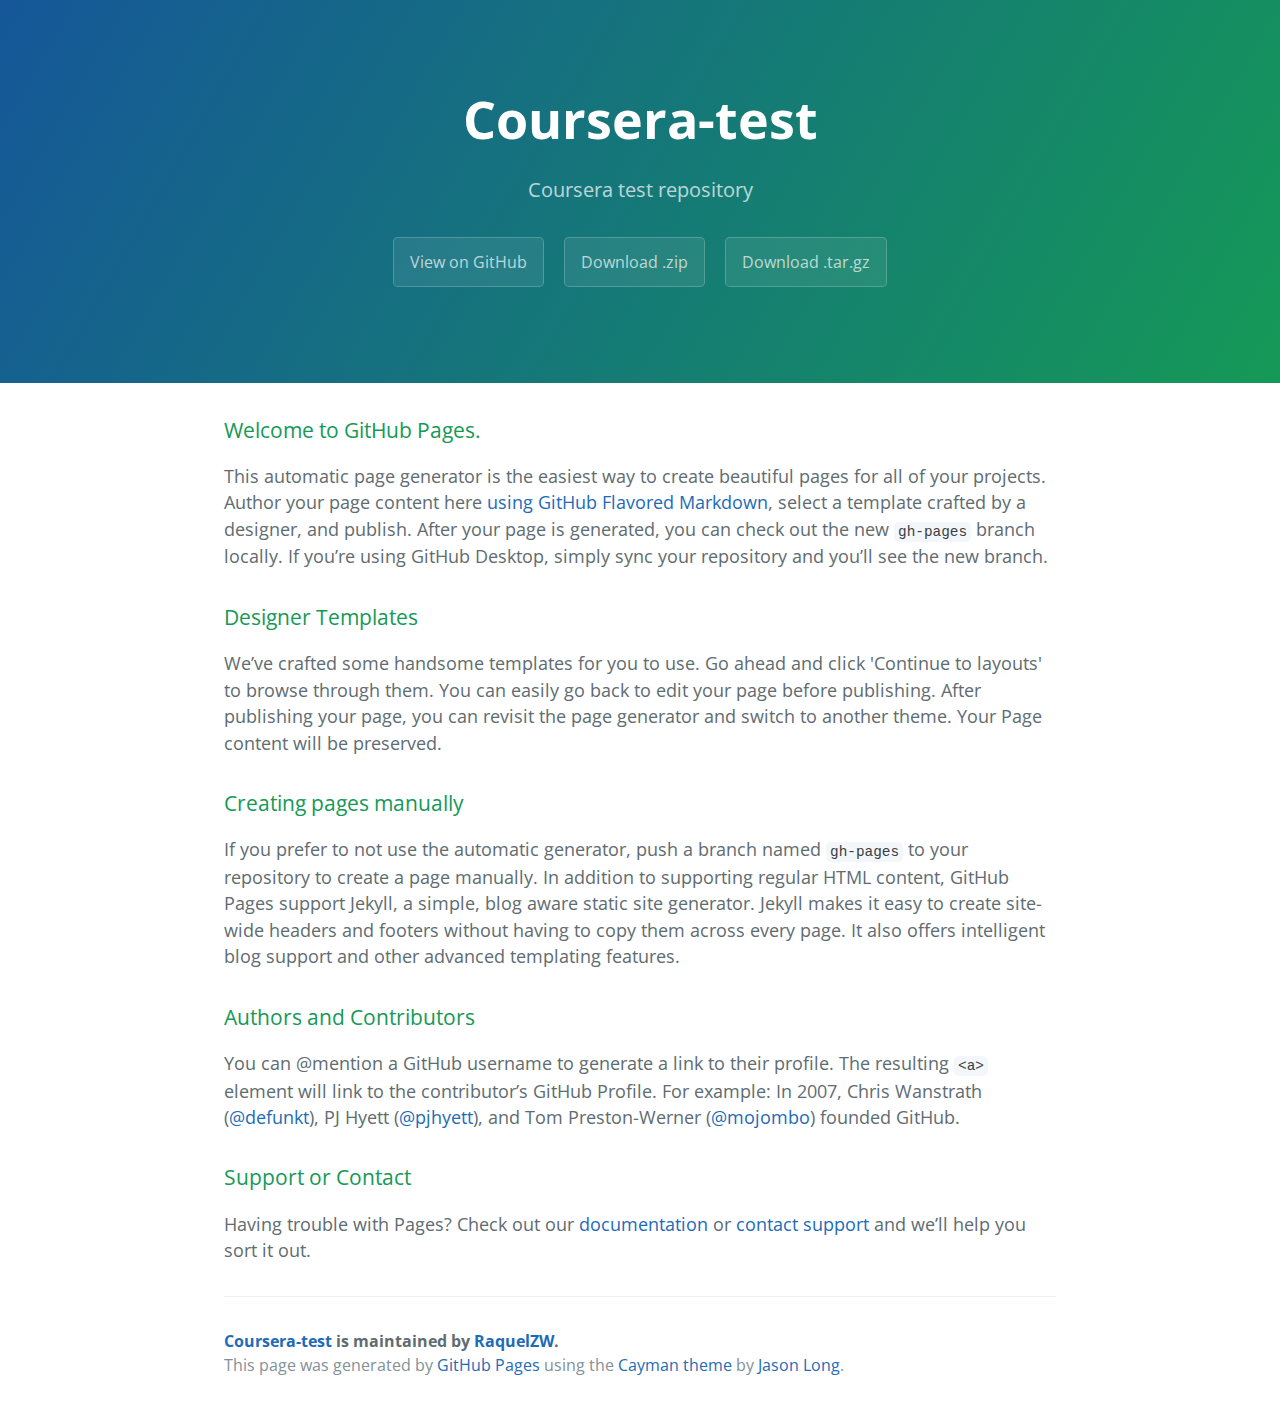
<file: index.html>
<!DOCTYPE html>
<html lang="en-us">
  <head>
    <meta charset="UTF-8">
    <title>Coursera-test by RaquelZW</title>
    <meta name="viewport" content="width=device-width, initial-scale=1">
    <link rel="stylesheet" type="text/css" href="stylesheets/normalize.css" media="screen">
    <link href='https://fonts.googleapis.com/css?family=Open+Sans:400,700' rel='stylesheet' type='text/css'>
    <link rel="stylesheet" type="text/css" href="stylesheets/stylesheet.css" media="screen">
    <link rel="stylesheet" type="text/css" href="stylesheets/github-light.css" media="screen">
  </head>
  <body>
    <section class="page-header">
      <h1 class="project-name">Coursera-test</h1>
      <h2 class="project-tagline">Coursera test repository</h2>
      <a href="https://github.com/RaquelZW/Coursera-test" class="btn">View on GitHub</a>
      <a href="https://github.com/RaquelZW/Coursera-test/zipball/master" class="btn">Download .zip</a>
      <a href="https://github.com/RaquelZW/Coursera-test/tarball/master" class="btn">Download .tar.gz</a>
    </section>

    <section class="main-content">
      <h3>
<a id="welcome-to-github-pages" class="anchor" href="#welcome-to-github-pages" aria-hidden="true"><span aria-hidden="true" class="octicon octicon-link"></span></a>Welcome to GitHub Pages.</h3>

<p>This automatic page generator is the easiest way to create beautiful pages for all of your projects. Author your page content here <a href="https://guides.github.com/features/mastering-markdown/">using GitHub Flavored Markdown</a>, select a template crafted by a designer, and publish. After your page is generated, you can check out the new <code>gh-pages</code> branch locally. If you’re using GitHub Desktop, simply sync your repository and you’ll see the new branch.</p>

<h3>
<a id="designer-templates" class="anchor" href="#designer-templates" aria-hidden="true"><span aria-hidden="true" class="octicon octicon-link"></span></a>Designer Templates</h3>

<p>We’ve crafted some handsome templates for you to use. Go ahead and click 'Continue to layouts' to browse through them. You can easily go back to edit your page before publishing. After publishing your page, you can revisit the page generator and switch to another theme. Your Page content will be preserved.</p>

<h3>
<a id="creating-pages-manually" class="anchor" href="#creating-pages-manually" aria-hidden="true"><span aria-hidden="true" class="octicon octicon-link"></span></a>Creating pages manually</h3>

<p>If you prefer to not use the automatic generator, push a branch named <code>gh-pages</code> to your repository to create a page manually. In addition to supporting regular HTML content, GitHub Pages support Jekyll, a simple, blog aware static site generator. Jekyll makes it easy to create site-wide headers and footers without having to copy them across every page. It also offers intelligent blog support and other advanced templating features.</p>

<h3>
<a id="authors-and-contributors" class="anchor" href="#authors-and-contributors" aria-hidden="true"><span aria-hidden="true" class="octicon octicon-link"></span></a>Authors and Contributors</h3>

<p>You can @mention a GitHub username to generate a link to their profile. The resulting <code>&lt;a&gt;</code> element will link to the contributor’s GitHub Profile. For example: In 2007, Chris Wanstrath (<a href="https://github.com/defunkt" class="user-mention">@defunkt</a>), PJ Hyett (<a href="https://github.com/pjhyett" class="user-mention">@pjhyett</a>), and Tom Preston-Werner (<a href="https://github.com/mojombo" class="user-mention">@mojombo</a>) founded GitHub.</p>

<h3>
<a id="support-or-contact" class="anchor" href="#support-or-contact" aria-hidden="true"><span aria-hidden="true" class="octicon octicon-link"></span></a>Support or Contact</h3>

<p>Having trouble with Pages? Check out our <a href="https://help.github.com/pages">documentation</a> or <a href="https://github.com/contact">contact support</a> and we’ll help you sort it out.</p>

      <footer class="site-footer">
        <span class="site-footer-owner"><a href="https://github.com/RaquelZW/Coursera-test">Coursera-test</a> is maintained by <a href="https://github.com/RaquelZW">RaquelZW</a>.</span>

        <span class="site-footer-credits">This page was generated by <a href="https://pages.github.com">GitHub Pages</a> using the <a href="https://github.com/jasonlong/cayman-theme">Cayman theme</a> by <a href="https://twitter.com/jasonlong">Jason Long</a>.</span>
      </footer>

    </section>

  
  </body>
</html>
</file>
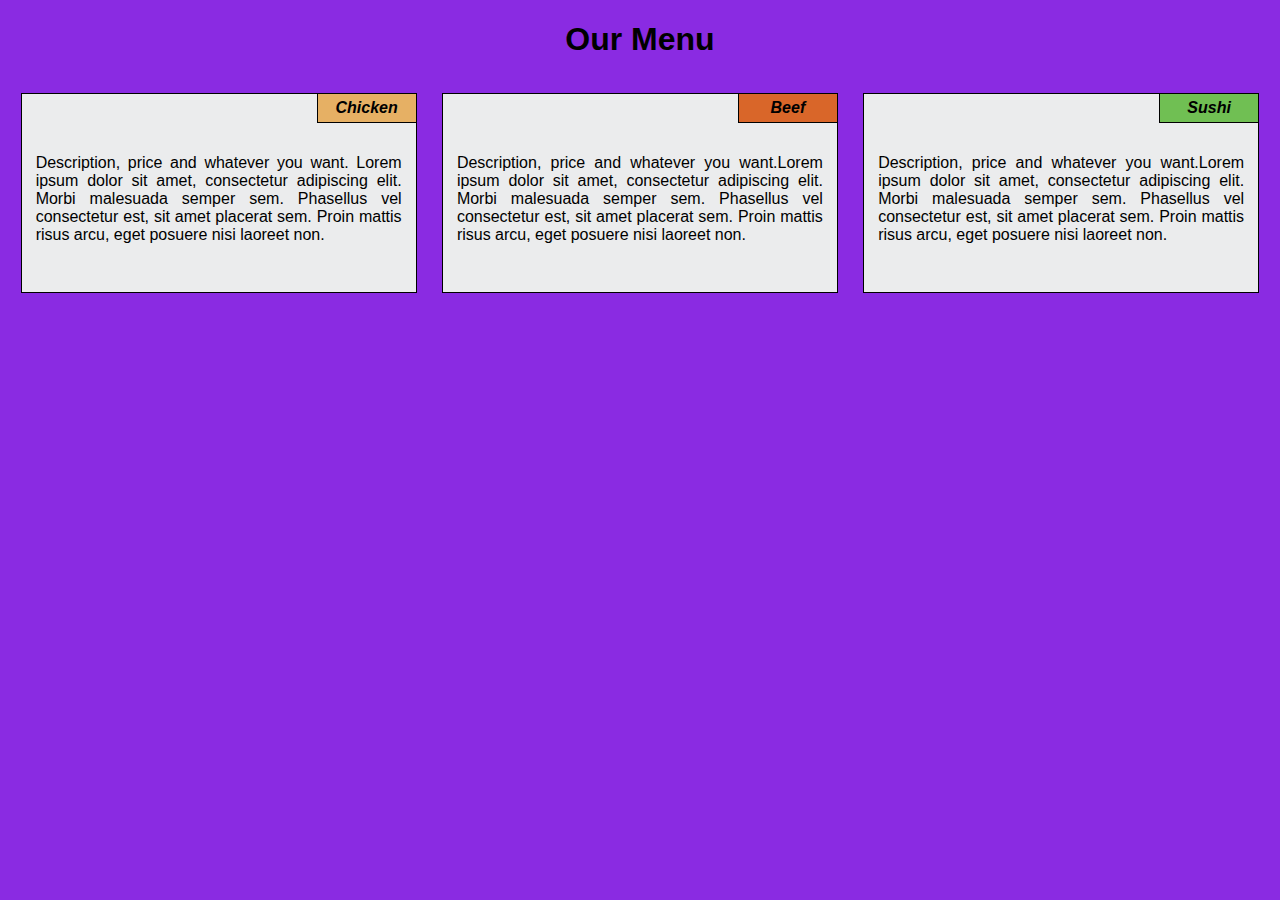
<file: Module2-solution/index.html>
<!DOCTYPE html>
<html>

<head>
	<link rel="stylesheet" href="./css/style1.css">
	<title>Our Menu</title>
</head>

<body>
	<h1>Our Menu</h1>
	
	<div id="box1">
		<section class="name1">Chicken</section>
		<p class="text">Description, price and whatever you want. Lorem ipsum dolor sit amet, consectetur adipiscing elit. Morbi malesuada semper sem. Phasellus vel consectetur est, sit amet placerat sem. Proin mattis risus arcu, eget posuere nisi laoreet non.</p>
	</div>

	<div id="box2">
		<section class="name2">Beef</section>
		<p class="text">Description, price and whatever you want.Lorem ipsum dolor sit amet, consectetur adipiscing elit. Morbi malesuada semper sem. Phasellus vel consectetur est, sit amet placerat sem. Proin mattis risus arcu, eget posuere nisi laoreet non.</p>
	</div>

	<div id="box3">
		<section class="name3">Sushi</section>
		<p class="text">Description, price and whatever you want.Lorem ipsum dolor sit amet, consectetur adipiscing elit. Morbi malesuada semper sem. Phasellus vel consectetur est, sit amet placerat sem. Proin mattis risus arcu, eget posuere nisi laoreet non.</p>
	</div>
	
</body>
</html>
</file>
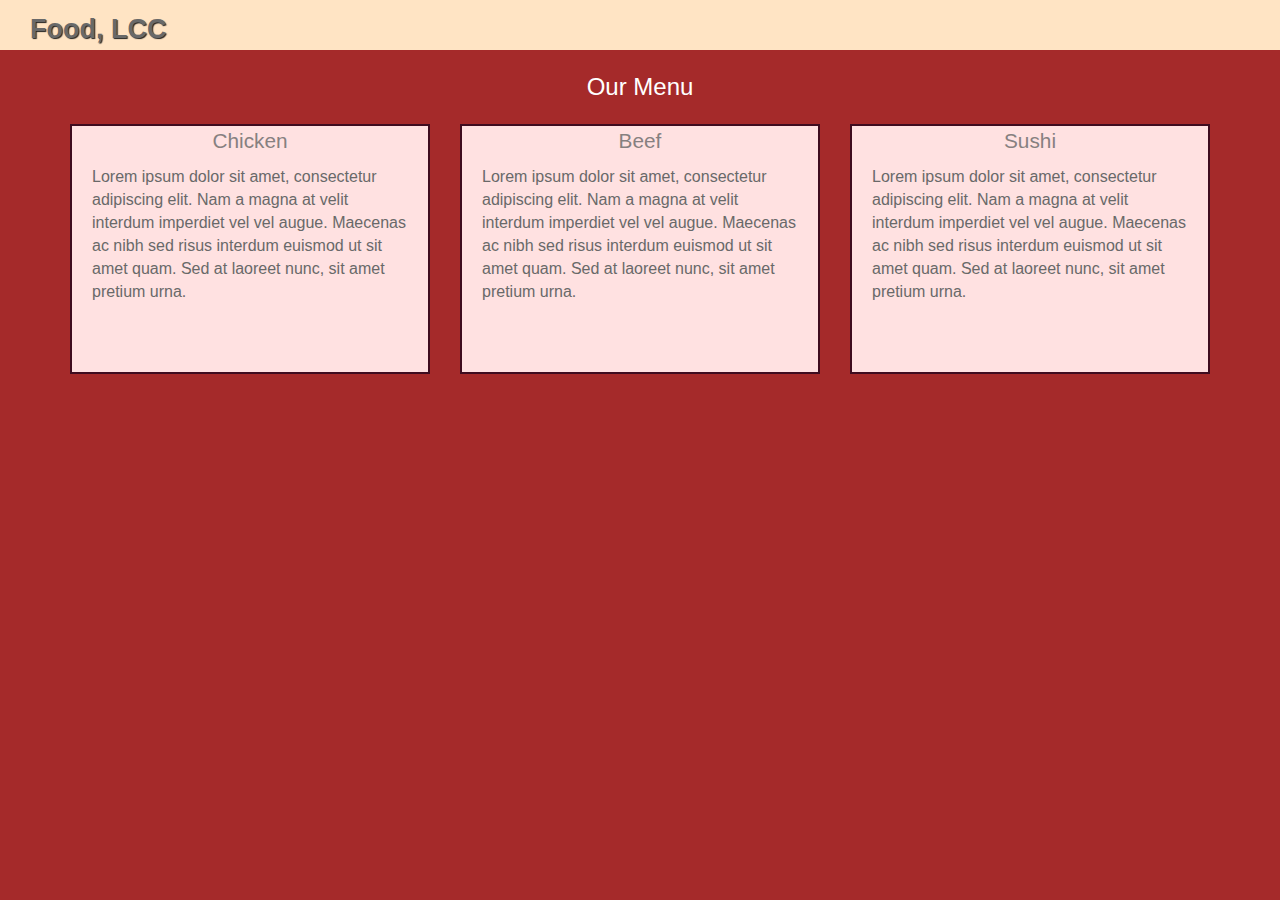
<file: Module3-solution/index.html>
<!doctype html>
<html lang="en">
  <head>
    <meta charset="utf-8">
    <meta http-equiv="X-UA-Compatible" content="IE=edge">
    <meta name="viewport" content="width=device-width, initial-scale=1">
    <title>Food, LLC</title>
    <link rel="stylesheet" href="css/bootstrap.min.css">
    <link rel="stylesheet" href="css/styles.css">
  </head>
<body>
<header>
	<nav id="header-nav" class="navbar navbar-default">
		<div class="container-fluid">
			<div class="container-fluid">
				<div class="navbar-brand">
					<h1>Food, LCC</h1>
				</div>

				<button type="button" class="navbar-toggle collapsed" data-toggle="collapse" data-target="#collapsable-nav" aria-expanded="false">
					<span class="sr-only">Toggle navigation</span>
					<span class="icon-bar"></span>
					<span class="icon-bar"></span>
					<span class="icon-bar"></span>
				</button>
			</div>
			<div id="collapsable-nav" class="collapse navbar-collapse">
				<ul id="nav-list" class="nav navbar-nav navbar-right visible-xs">
					<li class="text-center">
						Chicken         
					</li>
					<li class="text-center">
						Beef
					</li>
					<li class="text-center">
						Sushi
					</li>
				</ul><!--#nav-list-->
			</div><!--.collapse .navbar-collapse-->
		</div><!--.container-->
	</nav><!--#header-nav-->
</header>

  
  <div id="main-content" class="container">
  	
  	<div class="row text-center" id="title">Our Menu</div>
  		
	<div id="home-tiles" class="row">
		<div class="col-md-4 col-sm-6 col-xs-12">
			<div id="menu-tile">
				<span>
					Chicken
				</span>
				<p>
					Lorem ipsum dolor sit amet, consectetur adipiscing elit. Nam a magna at velit interdum imperdiet vel vel augue. Maecenas ac nibh sed risus interdum euismod ut sit amet quam. Sed at laoreet nunc, sit amet pretium urna.
				</p>
			</div>
		</div>
		<div class="col-md-4 col-sm-6 col-xs-12">
			<div id="menu-tile">
				<span>Beef</span>
				<p>
					Lorem ipsum dolor sit amet, consectetur adipiscing elit. Nam a magna at velit interdum imperdiet vel vel augue. Maecenas ac nibh sed risus interdum euismod ut sit amet quam. Sed at laoreet nunc, sit amet pretium urna.
				</p>
			</div>
		</div>
		<div class="col-md-4 col-sm-12 col-xs-12">
			<div id="menu-tile">
				<span>Sushi</span>
				<p>
					Lorem ipsum dolor sit amet, consectetur adipiscing elit. Nam a magna at velit interdum imperdiet vel vel augue. Maecenas ac nibh sed risus interdum euismod ut sit amet quam. Sed at laoreet nunc, sit amet pretium urna.
				</p>
			</div>
		</div>
	</div><!-- End of #home-tiles -->


  </div><!-- End of #main-content -->

 
  <!-- jQuery (Bootstrap JS plugins depend on it) -->
  <script src="js/jquery-3.1.1.min.js"></script>
  <script src="js/bootstrap.min.js"></script>
  <script src="js/bootstrap.js"></script>
  <!--script src="js/npm.js"></script-->
</body>
</html>
</file>
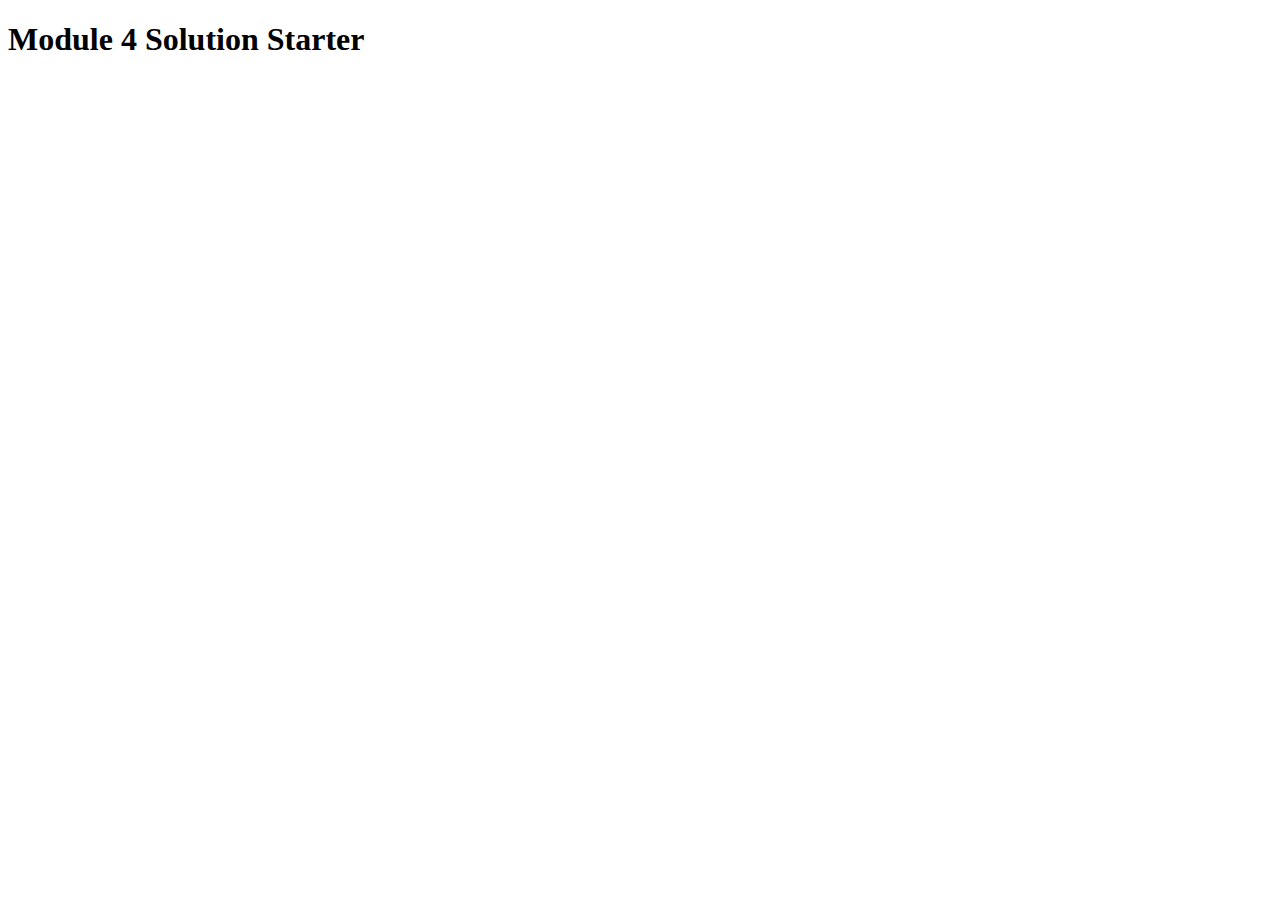
<file: Module4-solution/index.html>
<!DOCTYPE html>
<html>
<head>
  <meta charset="utf-8">
  <title>Module 4 Solution Starter</title>
  <script src="SpeakHello.js"></script>
  <script src="SpeakGoodBye.js"></script>
  <script src="script.js"></script>
</head>
<body>
  <h1>Module 4 Solution Starter</h1>
</body>
</html>
</file>
<file: stylesheets/stylesheet.css>
* {
  box-sizing: border-box; }

body {
  padding: 0;
  margin: 0;
  font-family: "Open Sans", "Helvetica Neue", Helvetica, Arial, sans-serif;
  font-size: 16px;
  line-height: 1.5;
  color: #606c71; }

a {
  color: #1e6bb8;
  text-decoration: none; }
  a:hover {
    text-decoration: underline; }

.btn {
  display: inline-block;
  margin-bottom: 1rem;
  color: rgba(255, 255, 255, 0.7);
  background-color: rgba(255, 255, 255, 0.08);
  border-color: rgba(255, 255, 255, 0.2);
  border-style: solid;
  border-width: 1px;
  border-radius: 0.3rem;
  transition: color 0.2s, background-color 0.2s, border-color 0.2s; }
  .btn + .btn {
    margin-left: 1rem; }

.btn:hover {
  color: rgba(255, 255, 255, 0.8);
  text-decoration: none;
  background-color: rgba(255, 255, 255, 0.2);
  border-color: rgba(255, 255, 255, 0.3); }

@media screen and (min-width: 64em) {
  .btn {
    padding: 0.75rem 1rem; } }

@media screen and (min-width: 42em) and (max-width: 64em) {
  .btn {
    padding: 0.6rem 0.9rem;
    font-size: 0.9rem; } }

@media screen and (max-width: 42em) {
  .btn {
    display: block;
    width: 100%;
    padding: 0.75rem;
    font-size: 0.9rem; }
    .btn + .btn {
      margin-top: 1rem;
      margin-left: 0; } }

.page-header {
  color: #fff;
  text-align: center;
  background-color: #159957;
  background-image: linear-gradient(120deg, #155799, #159957); }

@media screen and (min-width: 64em) {
  .page-header {
    padding: 5rem 6rem; } }

@media screen and (min-width: 42em) and (max-width: 64em) {
  .page-header {
    padding: 3rem 4rem; } }

@media screen and (max-width: 42em) {
  .page-header {
    padding: 2rem 1rem; } }

.project-name {
  margin-top: 0;
  margin-bottom: 0.1rem; }

@media screen and (min-width: 64em) {
  .project-name {
    font-size: 3.25rem; } }

@media screen and (min-width: 42em) and (max-width: 64em) {
  .project-name {
    font-size: 2.25rem; } }

@media screen and (max-width: 42em) {
  .project-name {
    font-size: 1.75rem; } }

.project-tagline {
  margin-bottom: 2rem;
  font-weight: normal;
  opacity: 0.7; }

@media screen and (min-width: 64em) {
  .project-tagline {
    font-size: 1.25rem; } }

@media screen and (min-width: 42em) and (max-width: 64em) {
  .project-tagline {
    font-size: 1.15rem; } }

@media screen and (max-width: 42em) {
  .project-tagline {
    font-size: 1rem; } }

.main-content :first-child {
  margin-top: 0; }
.main-content img {
  max-width: 100%; }
.main-content h1, .main-content h2, .main-content h3, .main-content h4, .main-content h5, .main-content h6 {
  margin-top: 2rem;
  margin-bottom: 1rem;
  font-weight: normal;
  color: #159957; }
.main-content p {
  margin-bottom: 1em; }
.main-content code {
  padding: 2px 4px;
  font-family: Consolas, "Liberation Mono", Menlo, Courier, monospace;
  font-size: 0.9rem;
  color: #383e41;
  background-color: #f3f6fa;
  border-radius: 0.3rem; }
.main-content pre {
  padding: 0.8rem;
  margin-top: 0;
  margin-bottom: 1rem;
  font: 1rem Consolas, "Liberation Mono", Menlo, Courier, monospace;
  color: #567482;
  word-wrap: normal;
  background-color: #f3f6fa;
  border: solid 1px #dce6f0;
  border-radius: 0.3rem; }
  .main-content pre > code {
    padding: 0;
    margin: 0;
    font-size: 0.9rem;
    color: #567482;
    word-break: normal;
    white-space: pre;
    background: transparent;
    border: 0; }
.main-content .highlight {
  margin-bottom: 1rem; }
  .main-content .highlight pre {
    margin-bottom: 0;
    word-break: normal; }
.main-content .highlight pre, .main-content pre {
  padding: 0.8rem;
  overflow: auto;
  font-size: 0.9rem;
  line-height: 1.45;
  border-radius: 0.3rem; }
.main-content pre code, .main-content pre tt {
  display: inline;
  max-width: initial;
  padding: 0;
  margin: 0;
  overflow: initial;
  line-height: inherit;
  word-wrap: normal;
  background-color: transparent;
  border: 0; }
  .main-content pre code:before, .main-content pre code:after, .main-content pre tt:before, .main-content pre tt:after {
    content: normal; }
.main-content ul, .main-content ol {
  margin-top: 0; }
.main-content blockquote {
  padding: 0 1rem;
  margin-left: 0;
  color: #819198;
  border-left: 0.3rem solid #dce6f0; }
  .main-content blockquote > :first-child {
    margin-top: 0; }
  .main-content blockquote > :last-child {
    margin-bottom: 0; }
.main-content table {
  display: block;
  width: 100%;
  overflow: auto;
  word-break: normal;
  word-break: keep-all; }
  .main-content table th {
    font-weight: bold; }
  .main-content table th, .main-content table td {
    padding: 0.5rem 1rem;
    border: 1px solid #e9ebec; }
.main-content dl {
  padding: 0; }
  .main-content dl dt {
    padding: 0;
    margin-top: 1rem;
    font-size: 1rem;
    font-weight: bold; }
  .main-content dl dd {
    padding: 0;
    margin-bottom: 1rem; }
.main-content hr {
  height: 2px;
  padding: 0;
  margin: 1rem 0;
  background-color: #eff0f1;
  border: 0; }

@media screen and (min-width: 64em) {
  .main-content {
    max-width: 64rem;
    padding: 2rem 6rem;
    margin: 0 auto;
    font-size: 1.1rem; } }

@media screen and (min-width: 42em) and (max-width: 64em) {
  .main-content {
    padding: 2rem 4rem;
    font-size: 1.1rem; } }

@media screen and (max-width: 42em) {
  .main-content {
    padding: 2rem 1rem;
    font-size: 1rem; } }

.site-footer {
  padding-top: 2rem;
  margin-top: 2rem;
  border-top: solid 1px #eff0f1; }

.site-footer-owner {
  display: block;
  font-weight: bold; }

.site-footer-credits {
  color: #819198; }

@media screen and (min-width: 64em) {
  .site-footer {
    font-size: 1rem; } }

@media screen and (min-width: 42em) and (max-width: 64em) {
  .site-footer {
    font-size: 1rem; } }

@media screen and (max-width: 42em) {
  .site-footer {
    font-size: 0.9rem; } }
</file>
<file: stylesheets/github-light.css>
/*
The MIT License (MIT)

Copyright (c) 2016 GitHub, Inc.

Permission is hereby granted, free of charge, to any person obtaining a copy
of this software and associated documentation files (the "Software"), to deal
in the Software without restriction, including without limitation the rights
to use, copy, modify, merge, publish, distribute, sublicense, and/or sell
copies of the Software, and to permit persons to whom the Software is
furnished to do so, subject to the following conditions:

The above copyright notice and this permission notice shall be included in all
copies or substantial portions of the Software.

THE SOFTWARE IS PROVIDED "AS IS", WITHOUT WARRANTY OF ANY KIND, EXPRESS OR
IMPLIED, INCLUDING BUT NOT LIMITED TO THE WARRANTIES OF MERCHANTABILITY,
FITNESS FOR A PARTICULAR PURPOSE AND NONINFRINGEMENT. IN NO EVENT SHALL THE
AUTHORS OR COPYRIGHT HOLDERS BE LIABLE FOR ANY CLAIM, DAMAGES OR OTHER
LIABILITY, WHETHER IN AN ACTION OF CONTRACT, TORT OR OTHERWISE, ARISING FROM,
OUT OF OR IN CONNECTION WITH THE SOFTWARE OR THE USE OR OTHER DEALINGS IN THE
SOFTWARE.

*/

.pl-c /* comment */ {
  color: #969896;
}

.pl-c1 /* constant, variable.other.constant, support, meta.property-name, support.constant, support.variable, meta.module-reference, markup.raw, meta.diff.header */,
.pl-s .pl-v /* string variable */ {
  color: #0086b3;
}

.pl-e /* entity */,
.pl-en /* entity.name */ {
  color: #795da3;
}

.pl-smi /* variable.parameter.function, storage.modifier.package, storage.modifier.import, storage.type.java, variable.other */,
.pl-s .pl-s1 /* string source */ {
  color: #333;
}

.pl-ent /* entity.name.tag */ {
  color: #63a35c;
}

.pl-k /* keyword, storage, storage.type */ {
  color: #a71d5d;
}

.pl-s /* string */,
.pl-pds /* punctuation.definition.string, string.regexp.character-class */,
.pl-s .pl-pse .pl-s1 /* string punctuation.section.embedded source */,
.pl-sr /* string.regexp */,
.pl-sr .pl-cce /* string.regexp constant.character.escape */,
.pl-sr .pl-sre /* string.regexp source.ruby.embedded */,
.pl-sr .pl-sra /* string.regexp string.regexp.arbitrary-repitition */ {
  color: #183691;
}

.pl-v /* variable */ {
  color: #ed6a43;
}

.pl-id /* invalid.deprecated */ {
  color: #b52a1d;
}

.pl-ii /* invalid.illegal */ {
  color: #f8f8f8;
  background-color: #b52a1d;
}

.pl-sr .pl-cce /* string.regexp constant.character.escape */ {
  font-weight: bold;
  color: #63a35c;
}

.pl-ml /* markup.list */ {
  color: #693a17;
}

.pl-mh /* markup.heading */,
.pl-mh .pl-en /* markup.heading entity.name */,
.pl-ms /* meta.separator */ {
  font-weight: bold;
  color: #1d3e81;
}

.pl-mq /* markup.quote */ {
  color: #008080;
}

.pl-mi /* markup.italic */ {
  font-style: italic;
  color: #333;
}

.pl-mb /* markup.bold */ {
  font-weight: bold;
  color: #333;
}

.pl-md /* markup.deleted, meta.diff.header.from-file */ {
  color: #bd2c00;
  background-color: #ffecec;
}

.pl-mi1 /* markup.inserted, meta.diff.header.to-file */ {
  color: #55a532;
  background-color: #eaffea;
}

.pl-mdr /* meta.diff.range */ {
  font-weight: bold;
  color: #795da3;
}

.pl-mo /* meta.output */ {
  color: #1d3e81;
}
</file>
<file: Module2-solution/css/style1.css>
*{
  box-sizing: border-box;
}

body{
  background-color: blueviolet;
  font-family: sans-serif;
}

h1{
  text-align: center;
}

div{
  background-color: #ebeced;
  margin: 1%;
  padding: 4px;
  border: 1px solid black;
  height: 200px;
  width: 100%;
  float: left;
}

section{
  font-style: italic;
  font-weight: bold;
  width: 100px;
  text-align: center;
  padding: 5px;
  margin: 0px;
  border: 1px solid black;
  float: right;
  position: relative;
    top:-5px;
    right: -5px;
}

p{
  float: left;
  text-align: justify;
  padding: 10px;
}

.name1{
  background-color: #e6b064;
  }

.name2{
  background-color: #d96629;
  }

.name3{
  background-color: #70bf53;
  }


/*mobile*/
@media(max-width: 767px) {
  #box1 {width: 98%}
  #box2 {width: 98%}
  #box3 {width: 98%}
  }

/*tablet*/
@media(min-width: 768px) and (max-width: 991px) {
  #box1 {width: 48%}
  #box2 {width: 48%}
  #box3 {width: 98%}
  }

/*desktop*/
@media(min-width: 992px) {
  #box1 {width: 31.33%}
  #box2 {width: 31.33%}
  #box3 {width: 31.33%}
  }
</file>
<file: Module3-solution/css/styles.css>
body {
	font-size: 16px;
	color: #fff;
	background-color: #A52A2A;
	font-family: sans-serif;
}

#header-nav {
	background-color: #FFE4C4;
	border-radius: 0;
	border: 0;
}

.navbar-brand h1 {
	font-family: sans-serif;
	color: #696969;
	font-size: 1.5em;
	font-weight: bold;
	text-shadow: 1px 1px 1px #222;
  text-align: center;
  width: 100%;
	margin-top: 0;
	margin-bottom: 0;
}

#title {
  color: #fff;
  background-color: #A52A2A;
  font-size: 1.5em;
  margin-bottom: 20px;
}

#nav-list {
  margin-top: 0;
  margin-bottom: 0;
}

#nav-list li {
  border-bottom: 1px solid #0C0814;
  color: #0C0814;
}

#nav-list li:hover {
  background-color: #F0FFFF;
} 

.navbar-header button.navbar-toggle, .navbar-header .icon-bar {
	border: 1px solid #61122f;
}

.navbar-header button.navbar-toggle {
	clear: both;
}


/*End header*/


/*Home Page*/

#menu-tile {
	height: 250px;
	width: 100%;
	margin-bottom: 15px;
	position: relative;
	border: 2px solid #3F0C1F;
	overflow: hidden;
	background-position: center;
  background-color: #FFE1E1;
}

#menu-tile span { /*Box Title*/
	position: absolute;
	top: 0;
	right: 0;
	width: 100%;
	text-align: center;
	font-size: 1.3em;
	color: #696969;
	opacity: .8;
}

#menu-tile p { /*Box Title*/
  position: absolute;
  top: 40px;
  width: 100%;
  color: #696969;
  padding-right: 20px;
  padding-left: 20px;
  }
/*End Home Page*/
</file>
